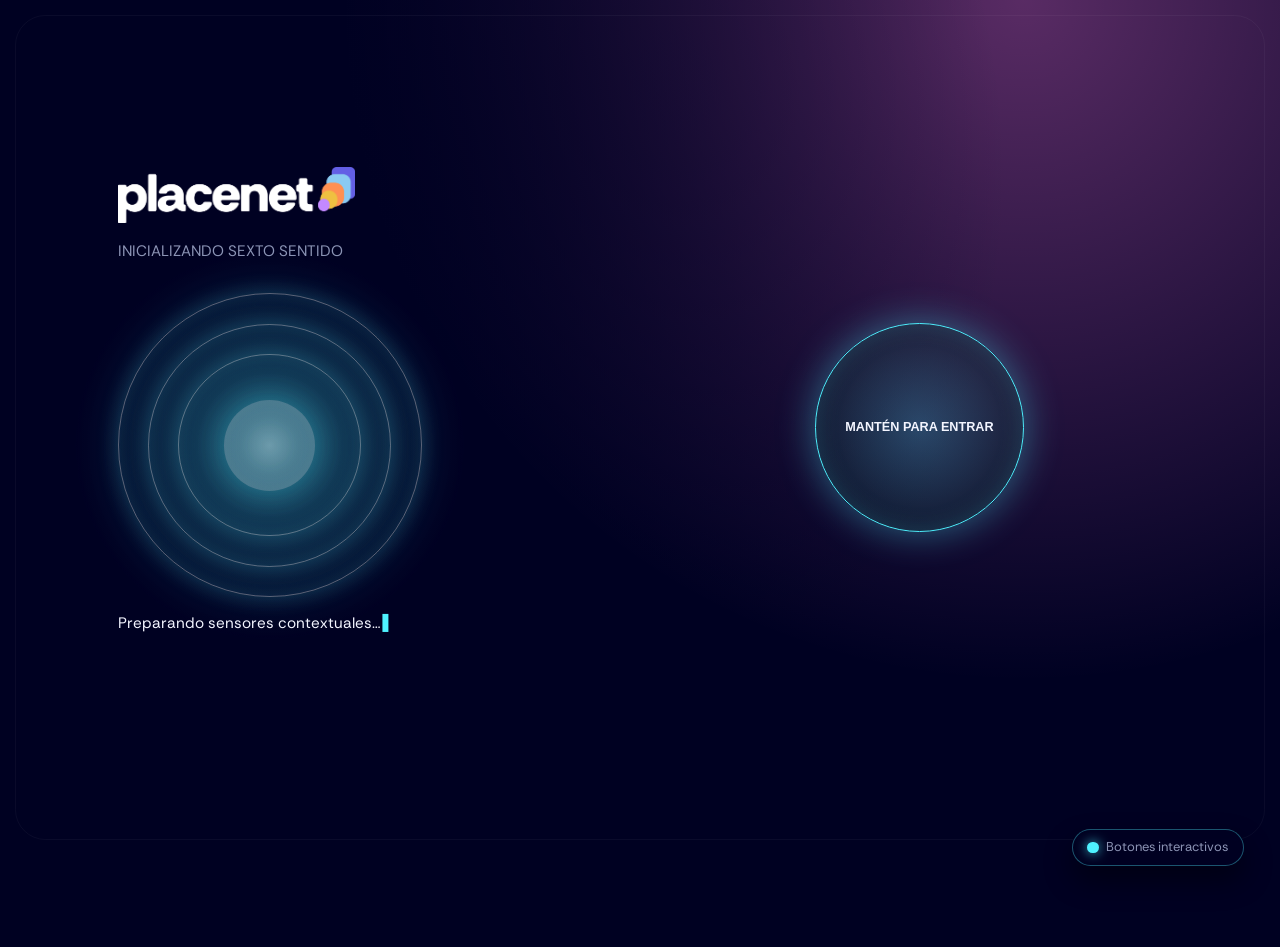
<file: index.html>
<!DOCTYPE html>
<html lang="es">
  <head>
    <meta charset="utf-8" />
    <meta name="viewport" content="width=device-width, initial-scale=1" />
    <title>Placenet | Utiliza el sentido digital</title>
    <meta
      name="description"
      content="Una manera completamente nueva de ver el mundo."
    />
    <meta property="og:type" content="website" />
    <meta property="og:locale" content="es_ES" />
    <meta property="og:url" content="https://landing.placenet.app/" />
    <meta property="og:title" content="Placenet | Utiliza el sentido digital" />
    <meta
      property="og:description"
      content="Una manera completamente nueva de ver el mundo."
    />
    <meta
      property="og:image"
      content="https://landing.placenet.app/assets/img/og-app.png"
    />
    <meta name="twitter:card" content="summary_large_image" />
    <meta name="twitter:title" content="Placenet | Utiliza el sentido digital" />
    <meta
      name="twitter:description"
      content="Una manera completamente nueva de ver el mundo."
    />
    <meta
      name="twitter:image"
      content="https://landing.placenet.app/assets/img/og-app.png"
    />
    <meta name="twitter:url" content="https://landing.placenet.app/" />
    <link rel="apple-touch-icon" href="assets/favicon/apple-icon.png" />
    <link
      rel="apple-touch-icon"
      sizes="180x180"
      href="assets/favicon/apple-icon-180x180.png"
    />
    <link
      rel="icon"
      type="image/png"
      sizes="32x32"
      href="assets/favicon/favicon-32x32.png"
    />
    <link
      rel="icon"
      type="image/png"
      sizes="16x16"
      href="assets/favicon/favicon-16x16.png"
    />
    <link rel="shortcut icon" href="assets/favicon/favicon.ico" />
    <link rel="manifest" href="assets/favicon/manifest.json" />
    <meta name="msapplication-TileColor" content="#000122" />
    <meta name="msapplication-config" content="assets/favicon/browserconfig.xml" />
    <meta name="theme-color" content="#000122" />
    <link rel="preconnect" href="https://fonts.googleapis.com" />
    <link rel="preconnect" href="https://fonts.gstatic.com" crossorigin />
    <link
      href="https://fonts.googleapis.com/css2?family=Rethink+Sans:wght@400;500;600&display=swap"
      rel="stylesheet"
    />
    <link rel="stylesheet" href="styles.css" />
  </head>
  <body>
    <a class="skip-link" href="#acto-resonancia">Saltar a la historia</a>

    <!-- Floating Navigation Index - TEMPORAL 
    <nav class="floating-nav" id="floatingNav">
      <button class="floating-nav__toggle" id="floatingNavToggle" aria-label="Toggle navigation">
        <span>☰</span>
      </button>
      <div class="floating-nav__content">
        <h3 class="floating-nav__title">Navegación</h3>
        <ul class="floating-nav__list">
          <li><a href="#acto-inicial" data-section="0">Inicio</a></li>
          <li><a href="#acto-resonancia" data-section="1">Resonancia</a></li>
          <li><a href="#acto-placenet" data-section="2">Placenet</a></li>
          <li><a href="#acto-impacto" data-section="3">Impacto</a></li>
          <li><a href="#acto-evidencia" data-section="4">Casos</a></li>
          <li><a href="#acto-cierre" data-section="5">Cierre</a></li>
        </ul>
      </div>
    </nav> -->

    <div class="interaction-hint" role="note">
      <span class="interaction-hint__pulse" aria-hidden="true"></span>
      Botones interactivos
    </div>
    <main>
      <section id="acto-inicial" class="section boot" aria-labelledby="boot-title">
        <div class="boot__inner">
          <div class="boot__hud">
            <div class="brand-mark" aria-label="Placenet">
              <img src="assets/img/marca white.png" alt="logo Placenet" />
            </div>
            <p id="boot-title" class="eyebrow">Inicializando sexto sentido</p>
            <div class="boot__rings" aria-hidden="true">
              <div class="ring ring--outer"></div>
              <div class="ring ring--middle"></div>
              <div class="ring ring--inner"></div>
              <div class="ring__core"></div>
            </div>
            <div class="boot__log" aria-live="polite">
              <span class="boot__log-text"></span>
            </div>
          </div>
          <div class="boot__actions">
            <button id="activateSense" class="hold-button" aria-pressed="false">
              <span>Mantén para entrar</span>
              <span class="hold-button__progress" aria-hidden="true"></span>
            </button>
           
          </div>
        </div>
      </section>

      <section
        id="acto-resonancia"
        class="section memory story-step"
        aria-labelledby="memory-title"
      >
        <div class="section__content">
          <div class="copy-stack">
            <h1 id="memory-title">
              ¿Recuerdas esas veces en las que un lugar te hizo sentir algo
              especial?
            </h1>
            <h2>
              Esa emoción que solo sucede <span class="glow">cuando estás allí.</span>
          </div>
          <div class="memory__canvas">
            <div class="memory__parallax" aria-hidden="true">
              <div class="parallax__layer parallax__layer--gif"></div>
              <div class="parallax__layer parallax__layer--back"></div>
              <div class="parallax__layer parallax__layer--mid"></div>
              <div class="parallax__layer parallax__layer--front"></div>
              <div class="memory__note memory__note--greet" id="greetNote" role="status" aria-live="polite">
                <span class="memory__note-label">QUIÉN ERES</span>
                <span class="memory__note-text">Hola <span class="memory__name">Alex</span>, ¿qué tal?!!</span>
              </div>
              <div class="memory__note memory__note--place" id="placeNote" role="status" aria-live="polite">
                <span class="memory__note-label">DÓNDE ESTÁS</span>
                <span class="memory__note-text">
                  Bienvenido a <span class="memory__place">Placenet</span>. <span class="memory__entry">Aquí tienes tu entrada.</span>
                </span>
              </div>
              <div class="portal-overlay" id="portalOverlay" aria-hidden="true">
                <div class="portal-ring"></div>
                <div class="portal-core"></div>
              </div>
            </div>
            <div class="prompt-stack" role="group" aria-label="Preguntas clave">
              <button class="prompt-card" data-action="greet" data-name="Alex">
                ¿Y si ese lugar pudiera reconocerte?
              </button>
              <button class="prompt-card" data-action="welcome" data-place="Placenet">
                ¿Y si supiera que has llegado y qué necesitas?
              </button>
              <button class="prompt-card" data-action="portal">
                ¿Y si pudieras percibirlo a través de tu sexto sentido?
              </button>
            </div>
          </div>
          <div class="section__nav">
            <button
              type="button"
              class="nav-button prev-scene"
              aria-label="Volver al bloque anterior"
            >
              Volver
            </button> 
            <button
              type="button"
              class="nav-button nav-button--primary next-scene"
              data-target="acto-placenet"
              aria-label="Continuar al siguiente acto"
            >
              Saber más
            </button> 
          </div>
        </div>
      </section>

      <section
        id="acto-placenet"
        class="section placenet story-step"
        aria-labelledby="placenet-title"
      >
        <div class="section__content">
          <div class="copy-stack-placenet">
            <h1 id="placenet-title">
              Placenet usa el <span class="glow">sentido digital.</span><br>Una manera <i>completamente nueva de ver el mundo</i>.
            </h1>
            <h2>
              Conectamos personas y lugares.<br>Creamos comunidades digitales centradas en lugares físicos.
            </h2>
          </div>
          <div class="placenet__layout">
            <div class="placenet__device" aria-hidden="true">
              <div class="device__frame">
                <div class="device__screen">
                  <div class="screen__bg"></div>
                  <div class="screen__glow"></div>
                  <div class="screen__signal"></div>
                </div>
                <div class="device__portal"></div>
              </div>
              <p class="device__caption">Tu 6º sentido</p>
            </div>
            <div class="placenet__map">
            <nav aria-label="Capas de valor" class="layer-tabs">
              <button class="layer-tab is-active" data-layer="contenido">
                Contenidos
              </button>
              <button class="layer-tab" data-layer="personas">Personas</button>
              <button class="layer-tab" data-layer="servicios">Servicios</button>
              <button class="layer-tab" data-layer="comunicaciones">
                Comunicaciones
              </button>
              <button class="layer-tab" data-layer="funcionalidades">
                Funcionalidades
              </button>
            </nav>
            <div class="map__viewport" aria-live="polite">
              <p class="map__hint">
                Conectamos cualquier elemento digital de forma  contextualizada y personalizada.
              </p>
              <ul class="map__nodes" id="mapNodes"></ul>
            </div>
          </div>
          </div>
        </div>
        <div class="section__nav">
          <button
            type="button"
            class="nav-button prev-scene"
            aria-label="Volver al acto anterior"
          >
            Volver
          </button>
          <button
            type="button"
            class="nav-button nav-button--primary next-scene"
            data-target="acto-impacto"
            aria-label="Ir al impacto"
          >
            Ver impacto
          </button>
        </div>
      </section>

      <section
        id="acto-impacto"
        class="section impact story-step"
        aria-labelledby="impact-title"
      >
        <div class="section__content impact__content">
          <div class="impact__aura" aria-hidden="true">
            <span class="impact__orb impact__orb--one"></span>
            <span class="impact__orb impact__orb--two"></span>
            <span class="impact__orb impact__orb--three"></span>
          </div>
          <div class="impact__intro">
            <div class="impact__hero">
              <h2>
                Con Placenet se abren nuevas puertas.<br />
                Nuevos <i class="glow-static">activos digitales</i>.<br />
                Un oc&eacute;ano lleno de <u class="glow-static">oportunidades</u>.
              </h2>
            </div>
            <div class="impact__statements" role="list" aria-label="Posibilidades expandidas">
              <span class="impact__statement" role="listitem">Nuevas formas de impactar a sponsors.</span>
              <span class="impact__statement" role="listitem">Nuevas maneras de activar engagement.</span>
              <span class="impact__statement" role="listitem">Nuevas experiencias phygital.</span>
              <span class="impact__statement" role="listitem">
                Nuevas posibilidades para comprender el comportamiento del visitante: d&oacute;nde est&aacute;, por d&oacute;nde se mueve, c&oacute;mo act&uacute;a.
              </span>
              <span class="impact__statement" role="listitem">
                Nuevas maneras de conectar con y entre visitantes sin compartir datos personales.
              </span>
            </div>
            
          </div>
          <div class="impact__panels">
            <div class="impact__panel impact__panel--visitor">
              <div class="copy-stack">
                <p class="eyebrow">Visitantes</p>
                <h3 id="impact-title" class="glow">
                  Experiencias disruptivas en cada etapa del journey.
                </h3>
                <p>
                  Lo que sucede en tu móvil cambia según dónde estás.
                </p>
              </div>

            </div>
            <div class="impact__panel impact__panel--manager">
              <div class="copy-stack">
                <p class="eyebrow">Gestores</p>
                <h3 class="glow">Acompaña, crea y entiende en tiempo real.</h3>
              </div>

              

            </div>

          </div>
        </div>
          <div class="impact__bottom">
            
              <div class="carousel__track" id="opportunityTrack"></div>
            </div>
            <div class="section__nav">
              <button
                type="button"
                class="nav-button prev-scene"
                aria-label="Volver al acto anterior"
              >
                Volver
              </button>
              <button
                type="button"
                class="nav-button nav-button--primary next-scene"
                data-target="acto-evidencia"
                aria-label="Explorar casos reales"
              >
                Ver casos reales
              </button>
            </div>
          </div>
        </div>
      </section>

      <section
        id="acto-evidencia"
        class="section cases story-step"
        aria-labelledby="cases-title"
      >
        <div class="section__content">
          <div class="copy-stack">
            <h2 id="cases-title">
              Somos distintos. Y para ayudarte a entender nuestro universo y todo lo que esta capacidad permite,
              aquí tienes algunos ejemplos reales de lo que ya hemos hecho:
            </h2>
          </div>
          <div class="case-hint" aria-hidden="true">Desliza para ver más casos →</div>
          <div class="case-track" id="caseTrack" role="list"></div>
        </div>
        <div class="section__nav">
          <button
            type="button"
            class="nav-button prev-scene"
            aria-label="Volver al acto anterior"
          >
            Volver
          </button>
          <button
            type="button"
            class="nav-button nav-button--primary next-scene"
            data-target="acto-cierre"
            aria-label="Pasar al cierre"
          >
            Avancemos
          </button>
        </div>
      </section>

      <div class="case-modal" id="caseModal" role="dialog" aria-modal="true" aria-labelledby="caseModalTitle" hidden>
        <div class="case-modal__backdrop"></div>
        <div class="case-modal__content">
          <button class="case-modal__close" aria-label="Cerrar">×</button>
          <div class="case-modal__media" id="caseModalMedia" aria-hidden="true"></div>
          <div class="case-modal__body">
            <h3 id="caseModalTitle"></h3>
            <p id="caseModalDescription"></p>
            <div class="case-modal__tags" id="caseModalTags" aria-label="Tags"></div>
            <a id="caseModalLink" class="primary" target="_blank" rel="noreferrer">Leer más</a>
          </div>
        </div>
      </div>

      <section
        id="acto-cierre"
        class="section closing story-step"
        aria-labelledby="closing-title"
      >
        <div class="section__content">
          <div class="copy-stack closing-copy">
            <div class="closing-hero">
              <div class="closing-hero__lead">
                <h1 id="closing-title">Imagina lo que podemos hacer por TI</h1>
                <h2 class="closing-lede">
                  Estos son solo algunos ejemplos.<br />
                  Somos tecnología, capaces de <i>crear comunidades digitales reales</i>,
                  a través del sexto sentido de las personas.<br>De la forma que tú quieras diseñarlas. Como te las imagines.
                </h2>
              </div>
            </div>
          </div>
            <div class="team-grid" aria-label="Equipo Placenet">
              <article class="team-card">
                <div class="team-card__avatar">
                  <img src="assets/img/jordi.jfif" alt="Foto de Jordi Casabella" />
                </div>
                <div>
                  <h3>Jordi Casabella</h3>
                  <p class="team-card__role">CEO</p>
                </div>
                <div class="team-card__actions">
                <a href="mailto:jordi.casabel@placenet.app" aria-label="Correo">@</a>
                <a
                  href="https://www.linkedin.com/in/jordi-casabella-g%C3%BCell/"
                  target="_blank"
                  rel="noreferrer"
                  aria-label="LinkedIn"
                  >in</a
                >
              </div>
              </article>
              <article class="team-card">
                <div class="team-card__avatar">
                  <img src="assets/img/belen.jfif" alt="Foto de Belen Cuadrillero" />
                </div>
                <div>
                  <h3>Belen Cuadrillero</h3>
                  <p class="team-card__role">CMO</p>
                </div>
              <div class="team-card__actions">
                <a href="mailto:belen.cuadrillero@placenet.app" aria-label="Correo">@</a>
                <a
                  href="https://www.linkedin.com/in/belencuadrillero/"
                  target="_blank"
                  rel="noreferrer"
                  aria-label="LinkedIn"
                  >in</a
                >
              </div>
            </article>
            <article class="team-card">
                <div class="team-card__avatar">
                  <img src="assets/img/guim.jfif" alt="Foto de Guim Exposito" />
                </div>
                <div>
                  <h3>Guim Exposito</h3>
                  <p class="team-card__role">Growth Strategy Lead</p>
                </div>
                <div class="team-card__actions">
                <a href="mailto:guim.exposito@placenet.app" aria-label="Correo">@</a>
                <a
                  href="https://www.linkedin.com/in/guimexp/?originalSubdomain=es"
                  target="_blank"
                  rel="noreferrer"
                  aria-label="LinkedIn"
                  >in</a
                >
              </div>
              </article>
          </div>

          <div class="section__nav">
            <button
              type="button"
              class="nav-button prev-scene"
              aria-label="Volver a los casos reales"
            >
              Volver
            </button>
          </div>
        </div>
      </section>
    </main>
    <script src="script.js" defer></script>
  </body>
</html>
</file>
<file: styles.css>
:root {
  color-scheme: dark;
  --bg: #000122;
  --bg-alt: #000122;
  --text: #f3f5ff;
  --muted: #8c94b5;
  --accent: #4ef2ff;
  --accent-strong: #ff7adf;
  --card: #0001222;
  --border: rgba(255, 255, 255, 0.08);
  --gradient: radial-gradient(circle at 20% 20%, #000122, transparent 60%),
    radial-gradient(circle at 80% 0%, #ff7adf59, transparent 50%);
  font-family: "Rethink Sans", system-ui, -apple-system, BlinkMacSystemFont, "Segoe UI", sans-serif;
}

html {
  height: 100%;
}

*,
*::before,
*::after {
  box-sizing: border-box;
}

/* Prevenir selección de texto en elementos clickables */
button,
a,
[role="button"],
.nav-button,
.prompt-card,
.layer-tab,
.case-card,
.impact__statement,
.primary,
.ghost,
.case-card__cta,
.team-card__actions a,
.case-modal__close,
.floating-nav__toggle {
  user-select: none !important;
  -webkit-user-select: none !important;
  -moz-user-select: none !important;
  -ms-user-select: none !important;
  -webkit-touch-callout: none !important;
  -webkit-tap-highlight-color: transparent !important;
}

/* Prevenir selección en elementos hijos de clickables */
button *,
a *,
[role="button"] *,
.nav-button *,
.prompt-card *,
.layer-tab *,
.case-card *,
.impact__statement *,
.primary *,
.ghost *,
.case-card__cta *,
.case-modal__close * {
  user-select: none !important;
  -webkit-user-select: none !important;
  -moz-user-select: none !important;
  -ms-user-select: none !important;
  -webkit-touch-callout: none !important;
  pointer-events: none;
}

body {
  margin: 0;
  min-height: 100vh;
  height: 100%;
  display: flex;
  flex-direction: column;
  background: var(--bg);
  color: var(--text);
  font-size: 16px;
  line-height: 1.6;
  background-image: var(--gradient);
  background-attachment: fixed;
  font-family: "Rethink Sans", system-ui, -apple-system, BlinkMacSystemFont, "Segoe UI", sans-serif;
}

/* Escalado proporcional con zoom CSS para desktop */
@media (min-width: 769px) and (max-width: 1366px) {
  body {
    zoom: 0.95;
  }
}

@media (min-width: 769px) and (max-width: 1199px) {
  body {
    zoom: 0.88;
  }
}

@media (min-width: 769px) and (max-width: 1023px) {
  body {
    zoom: 0.8;
  }
}

@media (min-width: 769px) and (max-width: 899px) {
  body {
    zoom: 0.72;
  }
}

body.boot-complete #acto-inicial {
  display: none;
}

body:not(.story-started) .story-step {
  display: none;
}

img {
  max-width: 100%;
  height: auto;
}

a {
  color: var(--accent);
  text-decoration: none;
}

p {
  margin: 0 0 1rem;
}

h1,
h2,
h3 {
  font-family: inherit;
  font-weight: 600;
  line-height: 1.2;
  margin: 0 0 1rem;
}

.eyebrow {
  text-transform: uppercase;
  font-size: 1rem;
  color: var(--muted);
}

.skip-link {
  position: absolute;
  left: -999px;
  top: 0;
  background: #111730;
  color: var(--text);
  padding: 0.5rem 1rem;
  border-radius: 999px;
}

.skip-link:focus {
  left: 1rem;
  top: 1rem;
  z-index: 10;
}

main {
  display: flex;
  flex-direction: column;
  gap: 0;
  padding: 0;
  flex: 1;
  min-height: 100vh;
}

.story-step {
  display: none;
  opacity: 0;
  transform: translateY(60px);
  transition: opacity 0.8s ease, transform 0.8s ease;
}

.story-step.is-active {
  display: flex;
  opacity: 1;
  transform: none;
}

.section {
  position: relative;
  padding: clamp(1.5rem, 4vh, 6rem) clamp(1.5rem, 6vw, 6rem);
  overflow: hidden;
  height: 100vh;
  display: flex;
  align-items: center;
}

.section.story-step {
  display: none;
}

.section.story-step.is-active {
  display: flex;
}

.section::after {
  content: "";
  position: absolute;
  inset: 1rem;
  border-radius: 2rem;
  border: 1px solid rgba(255, 255, 255, 0.04);
  pointer-events: none;
}

.section__content {
  position: relative;
  display: flex;
  flex-direction: column;
  gap: 2rem;
  z-index: 1;
  width: min(1100px, 95%);
  margin: 0 auto;
  max-height: 100%;
  overflow: visible;
}

.section__nav {
  margin-top: 1.5rem;
  display: flex;
  justify-content: space-between;
  gap: 1rem;
  flex-wrap: wrap;
}

.interaction-hint {
  position: fixed;
  bottom: clamp(1rem, 4vh, 2.75rem);
  right: clamp(1rem, 3vw, 3rem);
  padding: 0.45rem 0.95rem;
  border-radius: 999px;
  font-size: 0.85rem;
  color: var(--muted);
  background: rgba(0, 1, 34, 0.8);
  border: 1px solid rgba(78, 242, 255, 0.35);
  box-shadow: 0 15px 30px rgba(0, 0, 0, 0.45);
  display: inline-flex;
  align-items: center;
  gap: 0.5rem;
  backdrop-filter: blur(8px);
  pointer-events: none;
  z-index: 20;
}

.interaction-hint__pulse {
  width: 0.75rem;
  height: 0.75rem;
  border-radius: 50%;
  background: var(--accent);
  box-shadow: 0 0 12px rgba(78, 242, 255, 0.8);
  animation: hintPulse 2.8s ease-in-out infinite;
}

.nav-button {
  border-radius: 999px;
  padding: 0.8rem 1.6rem;
  text-transform: uppercase;
  letter-spacing: 0.18em;
  font-size: 0.85rem;
  border: 1px solid var(--border);
  background: transparent;
  color: var(--text);
  cursor: pointer;
  transition: background 0.2s, color 0.2s, border-color 0.2s;
}

.nav-button--primary {
  border-color: var(--accent);
  box-shadow: 0 0 25px rgba(78, 242, 255, 0.3);
}

.nav-button:hover,
.nav-button:focus-visible {
  border-color: var(--accent);
  color: #020305;
  background: var(--accent);
}

.nav-button:disabled {
  opacity: 0.4;
  cursor: not-allowed;
}

.nav-button--primary:disabled {
  box-shadow: none;
}

.copy-stack {
  max-width: 100%;
  align-items: center;
  text-align: center;
}

.copy-stack-placenet {
  max-width: 100%;
  align-items: left;
  text-align: left;
}

.ghost-link {
  background: transparent;
  border: none;
  color: var(--muted);
  font-size: 0.9rem;
  text-transform: uppercase;
}

.boot {
  height: 100vh;
  display: flex;
  align-items: center;
  justify-content: center;
  overflow: hidden;
}

.brand-mark {
  display: inline-flex;
  align-items: center;
  gap: 0.5rem;
  text-transform: uppercase;
  letter-spacing: 0.25em;
  font-size: 0.75rem;
  color: var(--muted);
}

.brand-mark img {
  max-width: 250px;
  height: auto;
  display: block;
}

.boot__inner {
  display: grid;
  grid-template-columns: repeat(auto-fit, minmax(320px, 1fr));
  align-items: center;
  gap: clamp(2rem, 6vw, 5rem);
  width: min(1100px, 95%);
  margin: 0 auto;
}

.boot__hud {
  display: grid;
  gap: 1rem;
  text-align: left;
  justify-items: start;
}

.boot__rings {
  position: relative;
  width: clamp(220px, 35vw, 320px);
  aspect-ratio: 1;
  margin-inline: 0;
  filter: drop-shadow(0 0 30px rgba(78, 242, 255, 0.3));
}

.boot__rings::before,
.boot__rings::after {
  content: "";
  position: absolute;
  inset: -20%;
  border-radius: 50%;
  background: radial-gradient(circle, rgba(78, 242, 255, 0.25), transparent 65%);
  opacity: 0.6;
  animation: haloPulse 4s ease-in-out infinite;
}

.boot__rings::after {
  inset: -10%;
  animation-delay: 1.2s;
}

.ring {
  position: absolute;
  inset: 0;
  border-radius: 50%;
  border: 1px solid rgba(255, 255, 255, 0.35);
  animation: pulse 6s linear infinite;
  box-shadow: 0 0 25px rgba(78, 242, 255, 0.2), inset 0 0 20px rgba(78, 242, 255, 0.15);
}

.ring--middle {
  inset: 10%;
  animation-delay: 0.6s;
}

.ring--inner {
  inset: 20%;
  animation-delay: 1.2s;
}

.ring__core {
  position: absolute;
  inset: 35%;
  border-radius: 50%;
  background: radial-gradient(circle, rgba(255, 255, 255, 0.4), rgba(78, 242, 255, 0.1));
  display: grid;
  place-items: center;
  font-size: 2rem;
  font-weight: 600;
  box-shadow: 0 0 40px rgba(78, 242, 255, 0.4), inset 0 0 25px rgba(255, 255, 255, 0.25);
}

.ring__core p {
  margin: 0;
  font-size: 2.4rem;
  letter-spacing: 0.1em;
}

.boot__log {
  padding: 0;
  margin: 0;
  min-height: 5rem;
  font-family: inherit;
  display: flex;
  align-items: flex-start;
}

.boot__log-text {
  color: var(--text);
  font-size: 1rem;
  line-height: 1.5;
  position: relative;
  display: inline-block;
}

.boot__log-text::after {
  content: "▌";
  color: var(--accent);
  animation: cursorBlink 0.8s step-end infinite;
  margin-left: 2px;
}

@keyframes cursorBlink {
  0%, 50% {
    opacity: 1;
  }
  51%, 100% {
    opacity: 0;
  }
}

.boot__actions {
  display: flex;
  flex-direction: column;
  align-items: center;
  gap: 1rem;
  justify-self: center;
  text-align: center;
}

.hold-button {
  position: relative;
  width: 220px;
  height: 220px;
  border-radius: 50%;
  border: 2px solid var(--accent);
  background: radial-gradient(circle, rgba(78, 242, 255, 0.25), rgba(0, 0, 0, 0.4));
  color: var(--text);
  text-transform: uppercase;
  font-weight: 600;
  cursor: pointer;
  overflow: hidden;
  box-shadow: 0 0 40px rgba(78, 242, 255, 0.4), inset 0 0 25px rgba(78, 242, 255, 0.2);
  transition: transform 0.2s ease, box-shadow 0.2s ease;
}

.hold-button:hover,
.hold-button:focus-visible {
  transform: scale(1.05);
  box-shadow: 0 0 60px rgba(78, 242, 255, 0.55), inset 0 0 35px rgba(78, 242, 255, 0.25);
}

.hold-button__progress {
  position: absolute;
  inset: 0;
  border-radius: 50%;
  border: 4px solid rgba(78, 242, 255, 0.5);
  transform: scale(0);
  opacity: 0;
  transition: transform 0.3s, opacity 0.3s;
}

.hold-button.is-holding .hold-button__progress {
  transform: scale(1);
  opacity: 1;
  animation: fill 2s linear forwards;
  border-width: 6px;
}

.memory {
  background: #000122;
}

.memory__canvas {
  display: grid;
  grid-template-columns: repeat(auto-fit, minmax(260px, 1fr));
  gap: 1.5rem;
  align-items: center;
}

.memory__parallax {
  position: relative;
  min-height: 320px;
  border-radius: 1.5rem;
  overflow: hidden;
  background: #06080f;
}

.parallax__layer {
  position: absolute;
  inset: 0;
  background-size: cover;
  background-position: center;
  mix-blend-mode: screen;
  opacity: 0.5;
}

.parallax__layer--gif {
  background-image: url("assets/gifs/memories.gif");
  mix-blend-mode: normal;
  opacity: 0.7;
  filter: saturate(1.1) contrast(1.05);
  transform: scale(1.05);
}

.parallax__layer--back {
  background-image: linear-gradient(120deg, #272c4a, #111531);
  transform: scale(1.1);
}

.parallax__layer--mid {
  background-image: radial-gradient(circle, rgba(255, 255, 255, 0.1), transparent);
  transform: translate3d(-10px, -10px, 0);
}

.parallax__layer--front {
  background-image: linear-gradient(60deg, rgba(255, 122, 223, 0.3), transparent),
    linear-gradient(0deg, rgba(78, 242, 255, 0.2), transparent);
  transform: translate3d(10px, 10px, 0);
}

.memory__note {
  position: absolute;
  right: 1.2rem;
  top: 1.2rem;
  display: inline-flex;
  flex-direction: column;
  gap: 0.15rem;
  padding: 0.85rem 1rem;
  border-radius: 1rem;
  background: rgba(6, 8, 15, 0.88);
  border: 1px solid rgba(78, 242, 255, 0.45);
  box-shadow: 0 18px 40px rgba(0, 0, 0, 0.35), 0 0 25px rgba(78, 242, 255, 0.35);
  color: #eef7ff;
  opacity: 0;
  transform: translateY(-12px);
  transition: opacity 0.25s ease, transform 0.25s ease;
  pointer-events: none;
  backdrop-filter: blur(10px);
}

.memory__note--place {
  top: auto;
  bottom: 1.2rem;
  right: auto;
  left: 1.2rem;
  border-color: rgba(255, 122, 223, 0.5);
  box-shadow: 0 18px 40px rgba(0, 0, 0, 0.35), 0 0 25px rgba(255, 122, 223, 0.3);
}

.memory__note-label {
  font-size: 0.75rem;
  letter-spacing: 0.08em;
  opacity: 0.75;
  text-transform: uppercase;
}

.memory__note-text {
  font-weight: 600;
}

.memory__note.is-visible {
  opacity: 1;
  transform: translateY(0);
}

.portal-overlay {
  position: absolute;
  inset: 0;
  display: grid;
  place-items: center;
  pointer-events: none;
  opacity: 0;
  background: radial-gradient(circle at 50% 50%, rgba(78, 242, 255, 0.18), transparent 55%);
  transition: opacity 0.2s ease;
}

.portal-ring {
  width: 45%;
  height: 45%;
  border: 2px solid rgba(78, 242, 255, 0.7);
  border-radius: 50%;
  filter: drop-shadow(0 0 10px rgba(78, 242, 255, 0.6));
  transform: scale(0.85);
  opacity: 0.7;
}

.portal-core {
  width: 14%;
  height: 14%;
  background: radial-gradient(circle, rgba(255, 122, 223, 0.7), rgba(78, 242, 255, 0.9));
  border-radius: 50%;
  box-shadow: 0 0 25px rgba(255, 122, 223, 0.5), 0 0 35px rgba(78, 242, 255, 0.35);
  transform: scale(0.6);
}

.portal-overlay.is-active {
  opacity: 1;
}

.portal-overlay.is-active .portal-ring {
  animation: portalExpand 0.7s ease-out forwards;
}

.portal-overlay.is-active .portal-core {
  animation: portalPulse 0.7s ease-out forwards;
}

@keyframes portalExpand {
  0% {
    transform: scale(0.7);
    opacity: 0.6;
  }
  60% {
    transform: scale(1.2);
    opacity: 1;
  }
  100% {
    transform: scale(2);
    opacity: 0;
  }
}

@keyframes portalPulse {
  0% {
    transform: scale(0.6);
    opacity: 1;
  }
  50% {
    transform: scale(1.05);
    opacity: 1;
  }
  100% {
    transform: scale(1.4);
    opacity: 0;
  }
}

.prompt-stack {
  display: grid;
  gap: 1rem;
}

#acto-inicial {
  opacity: 1;
  transform: none;
}

.section.is-visible {
  opacity: 1;
  transform: none;
}

.prompt-card {
  background: var(--card);
  border: 1px solid var(--border);
  border-radius: 1rem;
  padding: 1.6rem;
  color: var(--text);
  text-align: left;
  font-size: 1.05rem;
  cursor: pointer;
  transition: border-color 0.2s, transform 0.2s, box-shadow 0.2s;
  box-shadow: 0 12px 35px rgba(0, 0, 0, 0.25);
  position: relative;
}

.prompt-card:focus-visible,
.prompt-card:hover {
  border-color: var(--accent);
  transform: translateY(-6px);
  box-shadow: 0 18px 45px rgba(78, 242, 255, 0.25);
}

.placenet {
  background: radial-gradient(circle at top, rgba(255, 122, 223, 0.08), transparent 50%),
    var(--bg-alt);
}

.placenet__map {
  display: grid;
  gap: 1.5rem;
}

.placenet__layout {
  display: grid;
  grid-template-columns: repeat(auto-fit, minmax(260px, 1fr));
  gap: clamp(1.5rem, 4vw, 3rem);
  align-items: center;
}

.placenet__device {
  display: grid;
  gap: 0.8rem;
  justify-items: center;
  text-align: center;
}

.device__frame {
  width: 220px;
  aspect-ratio: 9 / 19;
  border-radius: 1.8rem;
  border: 2px solid rgba(255, 255, 255, 0.2);
  position: relative;
  padding: 0.6rem;
  background: radial-gradient(circle, rgba(78, 242, 255, 0.08), rgba(0, 0, 0, 0.8));
  overflow: hidden;
  box-shadow: 0 30px 60px rgba(0, 0, 0, 0.4);
}

.device__screen {
  position: relative;
  width: 100%;
  height: 100%;
  border-radius: 1.2rem;
  background: linear-gradient(160deg, rgba(255, 122, 223, 0.15), rgba(78, 242, 255, 0.25));
  overflow: hidden;
}

.screen__bg {
  position: absolute;
  inset: 0;
  background: url("assets/gifs/phone.gif") center / cover no-repeat;
  filter: saturate(1.05) contrast(1.05);
  opacity: 0.8;
}

.screen__glow,
.screen__signal {
  position: absolute;
  inset: 0;
  border-radius: inherit;
}

.screen__glow {
  background: radial-gradient(circle at 50% 30%, rgba(255, 255, 255, 0.5), transparent 60%);
  animation: glowDrift 8s ease-in-out infinite;
}

.screen__signal {
  background: conic-gradient(from 90deg, rgba(78, 242, 255, 0.2), transparent, rgba(255, 122, 223, 0.2));
  mix-blend-mode: screen;
  animation: signalSpin 12s linear infinite;
}

.device__portal {
  position: absolute;
  inset: -30%;
  border-radius: 50%;
  background: radial-gradient(circle, rgba(78, 242, 255, 0.2), transparent 70%);
  animation: portalPulse 5s ease-in-out infinite;
  filter: blur(30px);
  z-index: -1;
}

.device__caption {
  font-size: 0.85rem;
  color: var(--muted);
  letter-spacing: 0.1em;
  text-transform: uppercase;
}

.layer-tabs {
  display: flex;
  flex-wrap: wrap;
  gap: 0.5rem;
}

.layer-tab {
  border: 1px solid var(--border);
  border-radius: 999px;
  padding: 0.4rem 1.2rem;
  background: transparent;
  color: var(--muted);
  text-transform: uppercase;
  font-size: 0.8rem;
  cursor: pointer;
}

.layer-tab.is-active {
  color: var(--text);
  border-color: var(--accent);
  box-shadow: 0 0 20px rgba(78, 242, 255, 0.3);
}

.map__viewport {
  border: 1px solid var(--border);
  border-radius: 1.5rem;
  padding: 1.5rem;
  min-height: 340px;
  background: rgba(4, 6, 11, 0.6);
}

.map__hint {
  color: var(--muted);
}

.map__nodes {
  list-style: none;
  margin: 1.5rem 0 0;
  padding: 0;
  display: flex;
  flex-wrap: wrap;
  gap: 0.75rem;
}

.map__pill {
  padding: 0.6rem 1rem;
  border-radius: 999px;
  background: rgba(78, 242, 255, 0.08);
  border: 1px solid rgba(78, 242, 255, 0.35);
  font-size: 0.85rem;
  display: inline-flex;
  align-items: center;
  gap: 0.35rem;
  line-height: 1.3;
  color: var(--text);
  white-space: normal;
}

.map__pill::before {
  content: "";
  width: 0.4rem;
  height: 0.4rem;
  border-radius: 999px;
  background: var(--accent);
  box-shadow: 0 0 6px rgba(78, 242, 255, 0.8);
}

.impact__content {
  height: 100%;
  min-height: 0;
  display: flex;
  flex-direction: column;
  gap: clamp(0.75rem, 2vh, 1.5rem);
  position: relative;
  z-index: 1;
}

.section.impact {
  overflow: hidden;
}

.impact__aura {
  position: absolute;
  inset: 0;
  pointer-events: none;
  z-index: -1;
}

.impact__orb {
  position: absolute;
  border-radius: 50%;
  background: radial-gradient(circle at 30% 30%, rgba(78, 242, 255, 0.35), rgba(3, 5, 18, 0));
  filter: blur(8px);
  opacity: 0.35;
  mix-blend-mode: screen;
  animation: orbDrift 18s ease-in-out infinite alternate;
}

.impact__orb--one {
  width: 420px;
  height: 420px;
  top: -15%;
  left: 5%;
}

.impact__orb--two {
  width: 320px;
  height: 320px;
  bottom: 10%;
  right: 8%;
  animation-duration: 22s;
}

.impact__orb--three {
  width: 220px;
  height: 220px;
  top: 30%;
  right: 45%;
  animation-duration: 16s;
}

.impact__content > *:not(.impact__aura) {
  position: relative;
  z-index: 1;
}

.impact__intro {
  position: relative;
  padding: clamp(1.5rem, 3vw, 2.4rem);
  border-radius: 1.75rem;
  border: 1px solid rgba(78, 242, 255, 0.2);
  background: rgba(8, 10, 20, 0.75);
  box-shadow: 0 30px 50px rgba(0, 0, 0, 0.35);
  overflow: hidden;
  display: flex;
  flex-direction: column;
  gap: 1.25rem;
}

.impact__intro::after {
  content: "";
  position: absolute;
  inset: -30% -10%;
  background: radial-gradient(circle, rgba(78, 242, 255, 0.2), transparent 60%);
  animation: orbPulse 12s ease-in-out infinite;
  opacity: 0.5;
}

.impact__intro > * {
  position: relative;
  z-index: 1;
}

.impact__hero h2 {
  margin: 0;
  font-size: clamp(1.8rem, 4vw, 2.6rem);
}

.impact__statements {
  display: flex;
  flex-wrap: wrap;
  gap: 0.75rem;
}

.impact__statement {
  position: relative;
  border-radius: 999px;
  padding: 0.5rem 1rem 0.5rem 2.2rem;
  border: 1px solid rgba(255, 255, 255, 0.1);
  background: rgba(255, 255, 255, 0.05);
  font-size: 0.9rem;
  line-height: 1.3;
  color: var(--text);
  box-shadow: inset 0 0 20px rgba(78, 242, 255, 0.08);
  transition: border-color 0.2s ease, box-shadow 0.2s ease, transform 0.2s ease;
}

.impact__statement::before {
  content: "✔";
  position: absolute;
  left: 0.9rem;
  top: 50%;
  transform: translateY(-50%);
  font-size: 0.9rem;
  color: var(--accent);
  text-shadow: 0 0 8px rgba(78, 242, 255, 0.5);
}

.impact__statement.is-active {
  border-color: var(--accent);
  box-shadow: 0 0 18px rgba(78, 242, 255, 0.2), inset 0 0 22px rgba(78, 242, 255, 0.12);
  transform: translateY(-2px);
}

.impact__summary {
  color: var(--muted);
  font-size: 0.95rem;
  display: grid;
  gap: 0.75rem;
}

.impact__panels {
  flex: 1;
  display: grid;
  grid-template-columns: repeat(auto-fit, minmax(320px, 1fr));
  gap: 1.5rem;
  min-height: 0;
}

.impact__panel .copy-stack {
  display: flex;
  flex-direction: column;
  gap: 1rem;
  flex: 1;
  justify-content: center;
}

.impact__panel .copy-stack h3 {
  line-height: 1.25;
  margin-bottom: 0;
  font-size: clamp(1.5rem, 2.5vw, 1.8rem);
  font-weight: 600;
}

.impact__panel .copy-stack p {
  line-height: 1.6;
  margin-bottom: 0;
  color: var(--muted);
  font-size: clamp(1rem, 1.2vw, 1.1rem);
}

.impact__panel .copy-stack .eyebrow {
  margin-bottom: 0;
  font-size: 0.9rem;
  letter-spacing: 0.1em;
}

.impact__panel {
  background: rgba(11, 15, 25, 0.7);
  border-radius: 1.5rem;
  padding: clamp(1.5rem, 3vh, 2.5rem);
  border: 1px solid var(--border);
  display: flex;
  flex-direction: column;
  min-height: clamp(200px, 30vh, 320px);
  min-width: 0;
  position: relative;
  backdrop-filter: blur(8px);
  justify-content: center;
}


.prompt-card.is-active {
  border-color: var(--accent);
  color: var(--text);
}





.impact__bottom {
  display: flex;
  flex-direction: column;
  gap: 1rem;
}

.carousel__track {
  will-change: transform;
}

.op-card {
  min-width: 220px;
  background: rgba(17, 23, 48, 0.9);
  border-radius: 1rem;
  padding: 1.25rem;
  border: 1px solid rgba(255, 255, 255, 0.05);
  flex: 0 0 auto;
}

.cases {
  background: #000122;
}

.cases #cases-title {
  font-size: clamp(1.6rem, 3vw, 2.2rem);
  line-height: 1.2;
}

.case-track {
  display: grid;
  grid-template-columns: repeat(5, 1fr);
  gap: 1.25rem;
  align-items: stretch;
  max-width: 1400px;
  margin: 0 auto;
}

.case-card {
  position: relative;
  padding: 1.5rem;
  border-radius: 1rem;
  background: rgba(10, 14, 26, 0.85);
  border: 1px solid rgba(255, 255, 255, 0.06);
  overflow: hidden;
  min-height: 240px;
  height: 240px;
  display: flex;
  flex-direction: column;
  gap: 0.75rem;
  transition: transform 0.25s ease, box-shadow 0.25s ease;
  cursor: pointer;
}

.case-card--more {
  display: flex;
  align-items: center;
  justify-content: flex-start;
  background: rgba(10, 14, 26, 0.65);
  border-style: dashed;
}

.case-card:hover {
  transform: translateY(-4px);
  box-shadow: 0 15px 30px rgba(0, 0, 0, 0.35);
}

.case-card__logo {
  font-weight: 600;
  letter-spacing: 0.1em;
  height: 60px;
  display: flex;
  align-items: center;
  flex-shrink: 0;
}

.case-card__logo img {
  max-width: 140px;
  max-height: 60px;
  width: auto;
  height: auto;
  object-fit: contain;
  filter: brightness(1.1);
}

.case-card__logo img.logo-white {
  filter: brightness(0) invert(1);
}

.case-card p {
  font-size: 0.85rem;
  line-height: 1.35;
  flex: 1;
  margin: 0;
  display: -webkit-box;
  -webkit-line-clamp: 4;
  -webkit-box-orient: vertical;
  overflow: hidden;
}

.case-card .eyebrow {
  font-size: 0.8rem;
  margin-top: auto;
  flex-shrink: 0;
}

.case-card__cta {
  margin-top: auto;
  border-radius: 999px;
  padding: 0.65rem 1.4rem;
  text-transform: uppercase;
  letter-spacing: 0.15em;
  font-size: 0.85rem;
  border: 1px solid var(--accent);
  background: transparent;
  color: var(--text);
  cursor: pointer;
  transition: background 0.2s, color 0.2s;
  box-shadow: 0 0 20px rgba(78, 242, 255, 0.25);
}

.case-card__cta:hover {
  background: var(--accent);
  color: #020305;
}

.case-hint {
  display: none;
  font-size: 0.85rem;
  color: var(--muted);
  margin-bottom: 0.6rem;
}

.case-nav {
  display: none;
}

.case-modal {
  position: fixed;
  inset: 0;
  display: grid;
  place-items: center;
  z-index: 2000;
}

[hidden].case-modal {
  display: none;
}

.case-modal__backdrop {
  position: absolute;
  inset: 0;
  backdrop-filter: blur(10px);
  background: rgba(4, 6, 11, 0.65);
}

.case-modal__content {
  position: relative;
  width: min(920px, 90vw);
  max-height: 85vh;
  background: rgba(10, 14, 26, 0.95);
  border: 1px solid rgba(255, 255, 255, 0.08);
  border-radius: 1.4rem;
  padding: 1.5rem;
  display: grid;
  gap: 1rem;
  grid-template-columns: 1fr 1fr;
  grid-auto-rows: 1fr;
  align-items: stretch;
  box-shadow: 0 30px 70px rgba(0, 0, 0, 0.55);
  overflow-y: auto;
}

.case-modal__close {
  position: absolute;
  top: 0.75rem;
  right: 0.75rem;
  background: rgba(0, 1, 34, 0.8);
  border: 1px solid var(--accent);
  color: var(--text);
  border-radius: 50%;
  width: 36px;
  height: 36px;
  cursor: pointer;
  font-size: 1.5rem;
  line-height: 1;
  display: flex;
  align-items: center;
  justify-content: center;
  box-shadow: 0 0 20px rgba(78, 242, 255, 0.4);
  transition: all 0.2s ease;
  z-index: 10;
}

.case-modal__close:hover {
  background: var(--accent);
  color: #020305;
  box-shadow: 0 0 30px rgba(78, 242, 255, 0.6);
  transform: scale(1.1);
}

.case-modal__media {
  width: 100%;
  height: 100%;
  min-height: 400px;
  border-radius: 1rem;
  background: linear-gradient(135deg, rgba(78, 242, 255, 0.18), rgba(255, 122, 223, 0.14));
  overflow: hidden;
  display: flex;
  align-items: center;
  justify-content: center;
}

.case-modal__media img {
  width: 100%;
  height: 100%;
  object-fit: contain;
  object-position: center;
  border-radius: 1rem;
}

.case-modal__media img.photo {
  object-fit: cover;
}

.case-modal__body h3 {
  margin: 0 0 0.75rem;
  font-size: 1.5rem;
}

.case-modal__body p {
  margin: 0 0 0.5rem;
  line-height: 1.6;
}

.case-modal__body ul {
  margin: 0 0 1rem;
  padding-left: 1.25rem;
  list-style: none;
}

.case-modal__body ul li {
  position: relative;
  padding-left: 0.5rem;
  margin-bottom: 0.5rem;
  line-height: 1.5;
}

.case-modal__body ul li::before {
  content: "•";
  position: absolute;
  left: -0.75rem;
  color: var(--accent);
  font-weight: bold;
}

.case-modal__tags {
  display: flex;
  flex-wrap: wrap;
  gap: 0.5rem;
  margin-bottom: 1rem;
  padding: 0;
}

.case-modal__tag {
  border: 1px solid var(--accent);
  padding: 0.35rem 0.75rem;
  border-radius: 999px;
  font-size: 0.8rem;
  background: rgba(78, 242, 255, 0.1);
  color: var(--accent);
  box-shadow: 0 0 12px rgba(78, 242, 255, 0.2);
}

.case-modal .primary {
  display: inline-block;
  border-radius: 999px;
  padding: 0.65rem 1.4rem;
  text-transform: uppercase;
  letter-spacing: 0.15em;
  font-size: 0.85rem;
  border: 1px solid var(--accent);
  background: transparent;
  color: var(--text);
  cursor: pointer;
  transition: background 0.2s, color 0.2s;
  text-decoration: none;
  box-shadow: 0 0 20px rgba(78, 242, 255, 0.25);
}

.case-modal .primary:hover {
  background: var(--accent);
  color: #020305;
}

/* Vista móvil - a partir de 768px hacia abajo */
@media (max-width: 768px) {
  /* Desactivar zoom en móvil */
  body {
    zoom: 1 !important;
  }

  .section {
    min-height: auto;
    height: auto;
    padding: 2rem 1.25rem;
    display: block;
  }

  html,
  body {
    min-height: auto;
    height: auto;
  }

  main {
    gap: 1.5rem;
    padding-bottom: 2rem;
  }

  .section.story-step {
    display: none;
  }

  .section.story-step.is-active {
    display: block;
  }

  .hold-button {
    width: 180px;
    height: 180px;
  }

  .form__actions {
    flex-direction: column;
  }

  .primary,
  .ghost {
    width: 100%;
    text-align: center;
  }

  .boot__inner {
    width: 100%;
    grid-template-columns: 1fr;
    justify-items: center;
  }

  .boot__rings {
    margin-inline: auto;
  }

  .impact__panels {
    grid-template-columns: 1fr;
    gap: 1.5rem;
  }

  .impact__panel {
    padding: 2rem 1.5rem;
    min-height: 280px;
  }

  .impact__panel .copy-stack h3 {
    font-size: clamp(1.3rem, 5vw, 1.5rem);
  }

  .impact__panel .copy-stack p {
    font-size: clamp(0.95rem, 3vw, 1rem);
  }

  .section__nav {
    flex-direction: column;
    align-items: stretch;
  }

  .impact__statements {
    flex-direction: column;
  }

  .interaction-hint {
    left: 50%;
    right: auto;
    bottom: 1rem;
    transform: translateX(-50%);
  }

  .cases #cases-title {
    text-align: center;
    font-size: clamp(1.4rem, 6vw, 1.9rem);
    line-height: 1.25;
  }

  .closing-hero {
    padding: 1rem;
  }

  .closing-hero__lead {
    text-align: center;
    align-items: center;
  }

  .closing-hero__lead h1 {
    font-size: clamp(2.1rem, 7vw, 2.8rem);
  }

  .closing-lede {
    font-size: clamp(1.1rem, 4.5vw, 1.35rem);
    line-height: 1.4;
  }

  .case-hint {
    display: block;
  }

  .cases .section__content {
    max-width: 100%;
    width: 100%;
  }

  .case-track {
    display: flex;
    overflow-x: scroll;
    overflow-y: hidden;
    scroll-snap-type: x mandatory;
    gap: 1rem;
    padding-bottom: 1rem;
    padding-left: 1rem;
    padding-right: 1rem;
    -webkit-overflow-scrolling: touch;
    scrollbar-width: none;
    max-width: 100vw;
  }

  .case-track::-webkit-scrollbar {
    display: none;
  }

  .case-card {
    flex: 0 0 calc(100vw - 3rem);
    min-width: calc(100vw - 3rem);
    max-width: calc(100vw - 3rem);
    scroll-snap-align: center;
    min-height: auto;
    height: auto;
    padding: 1.5rem;
    display: flex;
    flex-direction: column;
  }

  .case-card__logo {
    height: 50px;
    flex-shrink: 0;
  }

  .case-card__logo img {
    max-width: 120px;
    max-height: 50px;
  }

  .case-card p {
    font-size: 0.9rem;
    -webkit-line-clamp: 3;
    flex: 1;
  }

  .case-modal__content {
    grid-template-columns: 1fr;
    max-height: 90vh;
    padding: 1rem;
    width: 95vw;
    grid-auto-rows: auto;
  }

  .case-modal__media {
    height: auto;
    min-height: 280px;
  }

  .case-modal__close {
    position: fixed;
    top: 1rem;
    right: 1rem;
    z-index: 2001;
    background: rgba(0, 1, 34, 0.95);
    backdrop-filter: blur(10px);
    box-shadow: 0 0 25px rgba(78, 242, 255, 0.5);
  }

  .floating-nav {
    top: 10px;
    left: 10px;
  }

  .floating-nav__toggle {
    width: 45px;
    height: 45px;
    font-size: 1.3rem;
  }

  .floating-nav__content {
    min-width: 180px;
    padding: 1.2rem;
  }
}

.closing {
  background: linear-gradient(140deg, #000122, rgba(255, 122, 223, 0.08));
}

.closing-copy {
  align-items: flex-start;
  text-align: left;
  gap: 0.6rem;
}

.closing-hero {
  width: 100%;
  display: grid;
  grid-template-columns: repeat(auto-fit, minmax(280px, 1fr));
  gap: 1rem;
  padding: 1.5rem;
}

.closing-hero__lead {
  display: grid;
  gap: 0.4rem;
}

.closing-hero__lead h1 {
  font-size: clamp(2.6rem, 4vw, 3.6rem);
  line-height: 1.08;
}

.closing-lede {
  margin: 0;
  font-size: clamp(1.35rem, 2.6vw, 1.7rem);
}

.closing-grid {
  display: grid;
  gap: 0.6rem;
  grid-template-columns: repeat(auto-fit, minmax(220px, 1fr));
}

.closing-tile {
  padding: 0.85rem 1rem;
  border-radius: 0.9rem;
  border: 1px solid rgba(255, 255, 255, 0.1);
  background: rgba(4, 6, 11, 0.55);
  box-shadow: inset 0 0 24px rgba(78, 242, 255, 0.12);
  line-height: 1.35;
}

.closing-tile--accent {
  border-color: var(--accent);
  box-shadow: 0 0 18px rgba(78, 242, 255, 0.18), inset 0 0 24px rgba(78, 242, 255, 0.18);
}

.team-grid {
  display: grid;
  grid-template-columns: repeat(auto-fit, minmax(220px, 1fr));
  gap: 1rem;
  margin: 1.5rem 0;
}

.team-card {
  background: rgba(10, 14, 26, 0.9);
  border: 1px solid rgba(255, 255, 255, 0.08);
  border-radius: 1rem;
  padding: 1rem;
  display: grid;
  gap: 0.5rem;
  align-content: start;
}

.team-card__avatar {
  width: 56px;
  height: 56px;
  border-radius: 50%;
  background: radial-gradient(circle, rgba(78, 242, 255, 0.4), rgba(255, 122, 223, 0.2));
  overflow: hidden;
}

.team-card__avatar img {
  width: 100%;
  height: 100%;
  object-fit: cover;
  display: block;
}

.team-card__role {
  margin: 0;
  color: var(--muted);
  font-size: 0.95rem;
}

.team-card__actions {
  display: flex;
  gap: 0.5rem;
}

.team-card__actions a {
  width: 36px;
  height: 36px;
  border-radius: 50%;
  border: 1px solid var(--border);
  display: grid;
  place-items: center;
  color: var(--text);
  text-decoration: none;
  background: rgba(255, 255, 255, 0.06);
  transition: border-color 0.2s ease, box-shadow 0.2s ease, transform 0.2s ease;
}

.team-card__actions a:hover,
.team-card__actions a:focus-visible {
  border-color: var(--accent);
  box-shadow: 0 0 12px rgba(78, 242, 255, 0.25);
  transform: translateY(-1px);
}

.co-create-form {
  display: grid;
  gap: 1rem;
  max-width: 34rem;
}

.co-create-form input,
.co-create-form select {
  width: 100%;
  padding: 0.85rem 1rem;
  border-radius: 0.75rem;
  border: 1px solid var(--border);
  background: rgba(4, 6, 11, 0.5);
  color: var(--text);
  font-size: 1rem;
}

.form__actions {
  display: flex;
  flex-wrap: wrap;
  gap: 0.75rem;
}

.primary,
.ghost {
  border-radius: 999px;
  padding: 0.85rem 1.5rem;
  text-transform: uppercase;
  border: none;
  cursor: pointer;
}

.primary {
  background: linear-gradient(120deg, #4ef2ff, #ff7adf);
  color: #020305;
}

.ghost {
  border: 1px solid var(--border);
  background: transparent;
  color: var(--text);
}

.footer {
  padding: 2rem 1.5rem 3rem;
  text-align: center;
  color: var(--muted);
}


@keyframes orbDrift {
  0% {
    transform: translate3d(0, 0, 0) scale(1);
    opacity: 0.25;
  }
  50% {
    transform: translate3d(30px, -20px, 0) scale(1.1);
    opacity: 0.4;
  }
  100% {
    transform: translate3d(-25px, 15px, 0) scale(0.95);
    opacity: 0.2;
  }
}

@keyframes orbPulse {
  0% {
    transform: scale(0.8);
    opacity: 0.15;
  }
  50% {
    transform: scale(1.15);
    opacity: 0.35;
  }
  100% {
    transform: scale(0.85);
    opacity: 0.18;
  }
}

@keyframes hintPulse {
  0% {
    transform: scale(0.9);
    opacity: 0.7;
  }
  50% {
    transform: scale(1.2);
    opacity: 1;
  }
  100% {
    transform: scale(0.9);
    opacity: 0.7;
  }
}

@keyframes pulse {
  0% {
    opacity: 0.3;
    transform: scale(0.92);
  }
  50% {
    opacity: 0.8;
    transform: scale(1);
  }
  100% {
    opacity: 0.3;
    transform: scale(0.92);
  }
}

@keyframes fill {
  from {
    transform: scale(0);
  }
  to {
    transform: scale(1);
  }
}

@keyframes glowDrift {
  0% {
    transform: translate3d(-10px, -10px, 0);
  }
  50% {
    transform: translate3d(10px, 5px, 0);
  }
  100% {
    transform: translate3d(-5px, -10px, 0);
  }
}

@keyframes signalSpin {
  from {
    transform: rotate(0deg);
  }
  to {
    transform: rotate(360deg);
  }
}

@keyframes portalPulse {
  0% {
    transform: scale(0.8);
    opacity: 0.2;
  }
  60% {
    transform: scale(1.1);
    opacity: 0.5;
  }
  100% {
    transform: scale(0.9);
    opacity: 0.2;
  }
}

@keyframes haloPulse {
  0% {
    transform: scale(0.9);
    opacity: 0.2;
  }
  40% {
    transform: scale(1);
    opacity: 0.6;
  }
  100% {
    transform: scale(1.05);
    opacity: 0.15;
  }
}

@keyframes thoughtPulse {
  0% {
    transform: translate3d(-10px, 0, 0) scale(0.9);
    opacity: 0.2;
  }
  50% {
    transform: translate3d(10px, -5px, 0) scale(1);
    opacity: 0.5;
  }
  100% {
    transform: translate3d(-5px, 5px, 0) scale(0.95);
    opacity: 0.2;
  }
}

@media (prefers-reduced-motion: reduce) {
  *,
  *::before,
  *::after {
    animation-duration: 0.01ms !important;
    animation-iteration-count: 1 !important;
    transition-duration: 0.01ms !important;
  }
}
.prompt-card.is-active {
  border-color: var(--accent);
  color: var(--text);
  transform: translateY(-6px);
  box-shadow: 0 18px 45px rgba(78, 242, 255, 0.35);
}

/* FLOATING NAVIGATION - TEMPORAL */
.floating-nav {
  position: fixed;
  top: 20px;
  left: 20px;
  z-index: 9999;
  font-family: inherit;
}

.floating-nav__toggle {
  width: 50px;
  height: 50px;
  border-radius: 50%;
  background: rgba(10, 14, 26, 0.95);
  border: 2px solid var(--accent);
  color: var(--accent);
  font-size: 1.5rem;
  cursor: pointer;
  display: flex;
  align-items: center;
  justify-content: center;
  box-shadow: 0 4px 20px rgba(78, 242, 255, 0.4), 0 0 30px rgba(78, 242, 255, 0.2);
  transition: all 0.3s ease;
  backdrop-filter: blur(10px);
}

.floating-nav__toggle:hover {
  transform: scale(1.1);
  box-shadow: 0 6px 25px rgba(78, 242, 255, 0.6), 0 0 40px rgba(78, 242, 255, 0.3);
}

.floating-nav__content {
  position: absolute;
  top: 0;
  left: 0;
  background: rgba(10, 14, 26, 0.98);
  border: 1px solid var(--accent);
  border-radius: 1rem;
  padding: 1.5rem;
  min-width: 200px;
  box-shadow: 0 10px 40px rgba(0, 0, 0, 0.5), 0 0 30px rgba(78, 242, 255, 0.3);
  opacity: 0;
  visibility: hidden;
  transform: translateY(-10px);
  transition: opacity 0.3s ease, visibility 0.3s ease, transform 0.3s ease;
  backdrop-filter: blur(15px);
}

.floating-nav.is-open .floating-nav__content {
  opacity: 1;
  visibility: visible;
  transform: translateY(0);
}

.floating-nav__title {
  margin: 0 0 1rem;
  font-size: 0.9rem;
  text-transform: uppercase;
  letter-spacing: 0.1em;
  color: var(--accent);
  border-bottom: 1px solid rgba(78, 242, 255, 0.3);
  padding-bottom: 0.5rem;
}

.floating-nav__list {
  list-style: none;
  margin: 0;
  padding: 0;
  display: flex;
  flex-direction: column;
  gap: 0.5rem;
}

.floating-nav__list li a {
  display: block;
  color: var(--text);
  text-decoration: none;
  padding: 0.6rem 0.8rem;
  border-radius: 0.5rem;
  transition: all 0.2s ease;
  font-size: 0.95rem;
  border: 1px solid transparent;
}

.floating-nav__list li a:hover,
.floating-nav__list li a:focus {
  background: rgba(78, 242, 255, 0.1);
  border-color: var(--accent);
  transform: translateX(5px);
  box-shadow: 0 0 15px rgba(78, 242, 255, 0.2);
}

.floating-nav__list li a.is-active {
  background: rgba(78, 242, 255, 0.15);
  border-color: var(--accent);
  color: var(--accent);
}


/* GLOW EFFECT */
.glow {
  color: var(--accent);
  text-shadow:
    0 0 10px rgba(78, 242, 255, 0.8),
    0 0 20px rgba(78, 242, 255, 0.6),
    0 0 30px rgba(78, 242, 255, 0.4),
    0 0 40px rgba(78, 242, 255, 0.2);
  animation: glowPulse 3s ease-in-out infinite;
}

.glow-pink {
  color: var(--accent-strong);
  text-shadow:
    0 0 10px rgba(255, 122, 223, 0.8),
    0 0 20px rgba(255, 122, 223, 0.6),
    0 0 30px rgba(255, 122, 223, 0.4),
    0 0 40px rgba(255, 122, 223, 0.2);
  animation: glowPulsePink 3s ease-in-out infinite;
}

.glow-static {
  color: var(--accent);
  text-shadow:
    0 0 10px rgba(78, 242, 255, 0.8),
    0 0 20px rgba(78, 242, 255, 0.6),
    0 0 30px rgba(78, 242, 255, 0.4);
}

@keyframes glowPulse {
  0%, 100% {
    text-shadow:
      0 0 10px rgba(78, 242, 255, 0.8),
      0 0 20px rgba(78, 242, 255, 0.6),
      0 0 30px rgba(78, 242, 255, 0.4),
      0 0 40px rgba(78, 242, 255, 0.2);
  }
  50% {
    text-shadow:
      0 0 15px rgba(78, 242, 255, 1),
      0 0 30px rgba(78, 242, 255, 0.8),
      0 0 45px rgba(78, 242, 255, 0.6),
      0 0 60px rgba(78, 242, 255, 0.4);
  }
}

@keyframes glowPulsePink {
  0%, 100% {
    text-shadow:
      0 0 10px rgba(255, 122, 223, 0.8),
      0 0 20px rgba(255, 122, 223, 0.6),
      0 0 30px rgba(255, 122, 223, 0.4),
      0 0 40px rgba(255, 122, 223, 0.2);
  }
  50% {
    text-shadow:
      0 0 15px rgba(255, 122, 223, 1),
      0 0 30px rgba(255, 122, 223, 0.8),
      0 0 45px rgba(255, 122, 223, 0.6),
      0 0 60px rgba(255, 122, 223, 0.4);
  }
}
</file>
